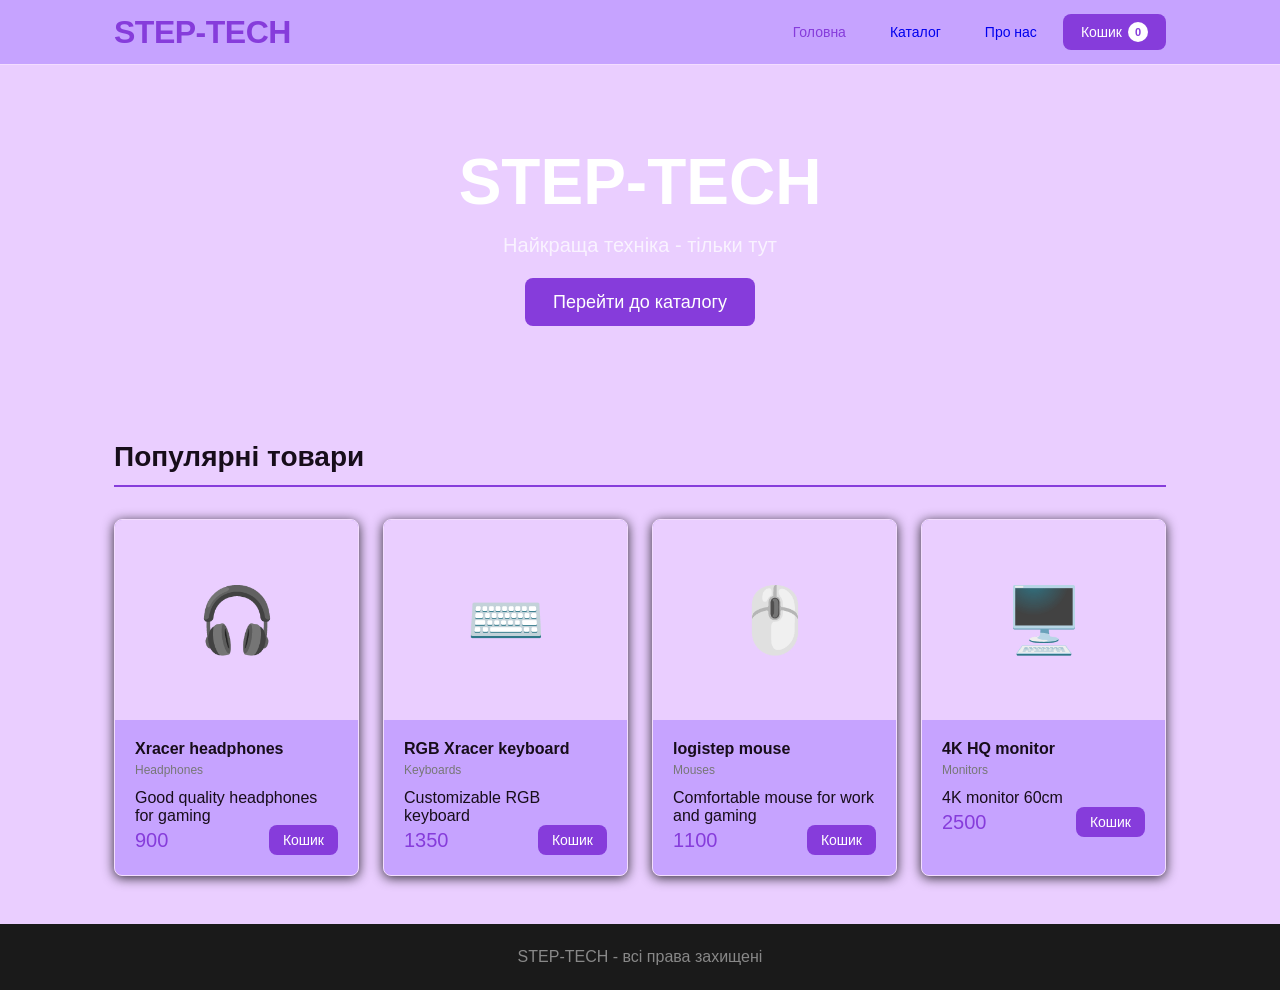
<file: index.html>
<!DOCTYPE html>
<html lang="en">
<head>
    <meta charset="UTF-8">
    <meta name="viewport" content="width=device-width, initial-scale=1.0">
    <title>STEP-TECH - Головна</title>
    <link rel="stylesheet" href="css/style.css">
</head>
<body>
    <header>
        <div class="header-inner">
            <a class="logo" href="index.html">STEP-TECH</a>
            <nav>
                <a class="nav-btn active" href="index.html">Головна</a>
                <a class="nav-btn" href="catalog.html">Каталог</a>
                <a class="nav-btn" href="about.html">Про нас</a>
                <a class="cart-btn" href="cart.html">
                    Кошик <span class="cart-count" id="cart-count">0</span>
                </a>
            </nav>
        </div>
    </header>

    <main>
        <div class="hero">
            <h1>STEP-TECH</h1>
            <p>Найкраща техніка - тільки тут</p>
            <a class="btn-primary" href="catalog.html">Перейти до каталогу</a>
        </div>

        <div class="section">
            <div class="section-title">Популярні товари</div>
            <div class="products-grid" id="home-featured"></div>
        </div>
    </main>

    <footer>STEP-TECH - всі права захищені</footer>

    <div class="toast" id="toast"></div>

    <script src="js/products.js"></script>
    <script src="js/cart.js"></script>
    <script src="js/utils.js"></script>
    <script>
        function renderFeatured() {
            var container = document.getElementById("home-featured");
            var featured = products.slice(0, 4);
            for (let i = 0; i < featured.length; i++) {
                container.appendChild(createProductCard(featured[i]));
            }
        }

        renderFeatured();
    </script>
</body>
</html>
</file>
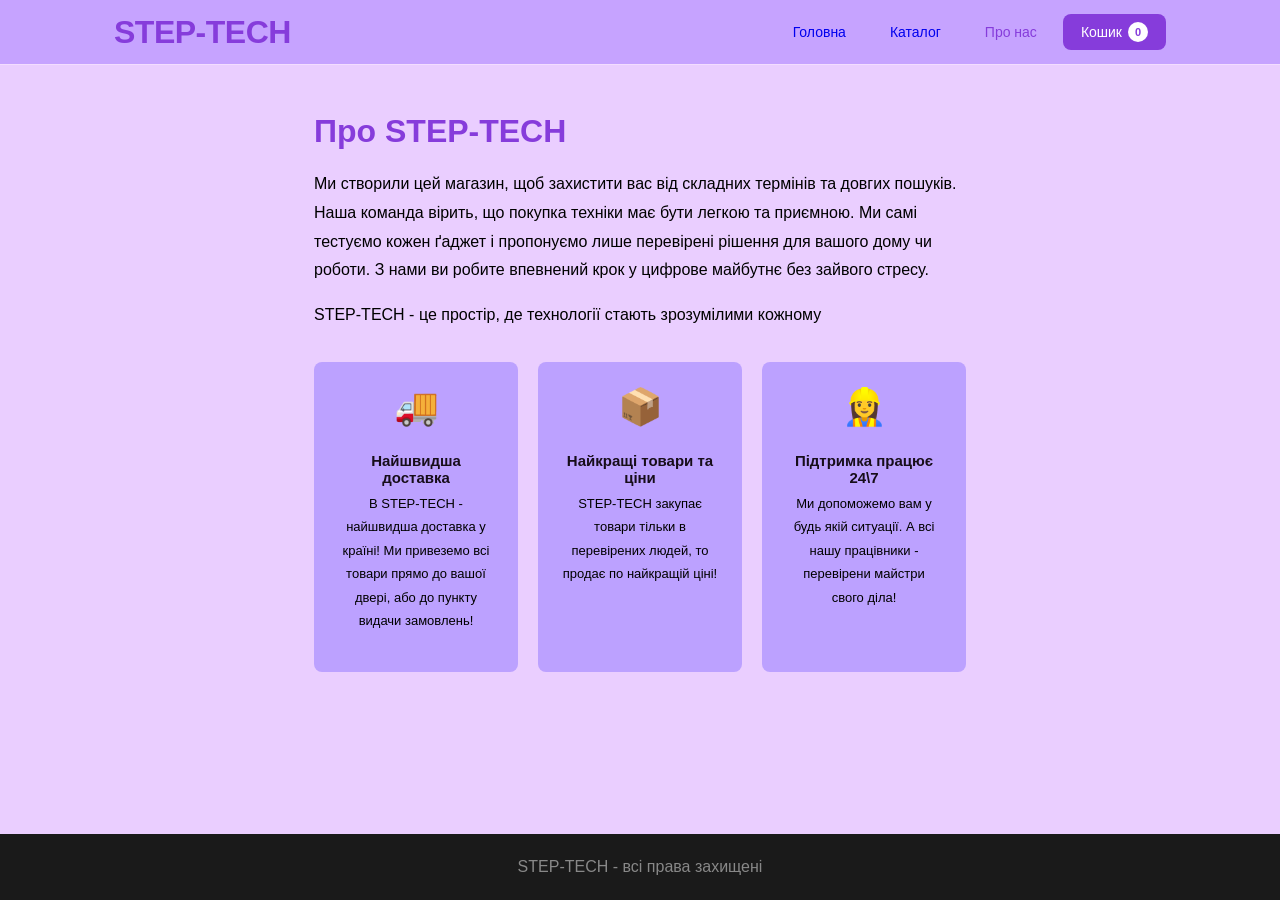
<file: about.html>
<!DOCTYPE html>
<html lang="en">
<head>
    <meta charset="UTF-8">
    <meta name="viewport" content="width=device-width, initial-scale=1.0">
    <title>STEP-TECH - Про нас</title>
    <link rel="stylesheet" href="css/style.css">
</head>
<body>
    <header>
        <div class="header-inner">
            <a class="logo" href="index.html">STEP-TECH</a>
            <nav>
                <a class="nav-btn" href="index.html">Головна</a>
                <a class="nav-btn" href="catalog.html">Каталог</a>
                <a class="nav-btn active" href="about.html">Про нас</a>
                <a class="cart-btn" href="cart.html">
                    Кошик <span class="cart-count" id="cart-count">0</span>
                </a>
            </nav>
        </div>
    </header>

    <main>
        <div class="about-section">
            <h2>Про STEP-TECH</h2>
            <p>Ми створили цей магазин, щоб захистити вас від складних термінів та довгих пошуків. Наша команда вірить, що покупка техніки має бути легкою та приємною. Ми самі тестуємо кожен ґаджет і пропонуємо лише перевірені рішення для вашого дому чи роботи. З нами ви робите впевнений крок у цифрове майбутнє без зайвого стресу.</p>
            <p>STEP-TECH - це простір, де технології стають зрозумілими кожному</p>

            <div class="about-cards">
                <div class="about-card">
                    <div class="icon">🚚</div>
                    <h4>Найшвидша доставка</h4>
                    <p>В STEP-TECH - найшвидша доставка у країні! Ми привеземо всі товари прямо до вашої двері, або до пункту видачи замовлень!</p>
                </div>
                <div class="about-card">
                    <div class="icon">📦</div>
                    <h4>Найкращі товари та ціни</h4>
                    <p>STEP-TECH закупає товари тільки в перевірених людей, то продає по найкращій ціні!</p>
                </div>
                <div class="about-card">
                    <div class="icon">👷‍♀️</div>
                    <h4>Підтримка працює 24\7</h4>
                    <p>Ми допоможемо вам у будь якій ситуації. А всі нашу працівники - перевірени майстри свого діла!</p>
                </div>
            </div>
        </div>
    </main>

    <footer>STEP-TECH - всі права захищені</footer>

    <div class="toast" id="toast"></div>

    <script src="js/products.js"></script>
    <script src="js/cart.js"></script>
    <script src="js/utils.js"></script>
</body>
</html>
</file>
<file: css/style.css>
:root {
    --bg: #eaceff;
    --surface: #c6a3ff;
    --accent: #863cdb;
    --accent2: #fff;
    --text: #170d1a;
    --muted: #777777;
    --border: #f3ddff;
    --radius: 8px;
    --shadow: 0 2px 12px rgba(0,0,0,0.8);
}

* {
    box-sizing: border-box;
    margin: 0;
    padding: 0;
}

body {
    font-family: sans-serif;
    background-color: var(--bg);
    color: var(--text);
    font-weight: 400;
    min-height: 100vh;
    display: flex;
    flex-direction: column;
}

main {
    flex: 1;
}

header {
    background-color: var(--surface);
    border-bottom: 1px solid var(--border);
    position: sticky;
    top: 0;
    z-index: 100;
}

.header-inner {
    max-width: 1100px;
    margin: 0 auto;
    padding: 0px 24px;
    height: 64px;
    display: flex;
    align-items: center;
    justify-content: space-between;
}

.logo {
    font-family: 'Segoe UI', Tahoma, Geneva, Verdana, sans-serif;
    font-size: 32px;
    font-weight: bold;
    color: var(--accent);
    text-decoration: none;
    letter-spacing: -0.5px;
}

nav {
    display: flex;
    gap: 8px;
    align-items: center;
}

.nav-btn {
    background-color: none;
    border: none;
    cursor: pointer;
    font-family:'Segoe UI', Tahoma, Geneva, Verdana, sans-serif;
    font-size: 14px;
    font-weight: 500;
    padding: 8px 18px;
    border-radius: var(--radius);
    text-decoration: none;
    display: inline-flex;
    align-items: center;
    transition: background-color 0.2s;
}

.nav-btn:hover {
    background-color: var(--bg);
}

.nav-btn.active {
    color: var(--accent);
}

.cart-btn {
    background-color: var(--accent);
    color: #fff;
    border: none;
    cursor: pointer;
    font-family:'Segoe UI', Tahoma, Geneva, Verdana, sans-serif;
    font-size: 14px;
    font-weight: 500;
    padding: 8px 18px;
    border-radius: var(--radius);
    text-decoration: none;
    display: inline-flex;
    align-items: center;
    gap: 6px;
    transition: opacity 0.2s;
}

.cart-btn:hover {
    opacity: 0.85s;
}

.cart-count {
    background-color: #fff;
    color:var(--accent);
    border-radius: 50%;
    width: 20px;
    height: 20px;
    font-size: 11px;
    font-weight: 700;
    display: inline-flex;
    align-items: center;
    justify-content: center;
}

.products-grid {
    display: grid;
    gap: 24px;
    grid-template-columns: repeat(auto-fill, minmax(240px, 1fr));
}

.product-card {
    background-color: var(--surface);
    border: 1px solid var(--border);
    border-radius: var(--radius);
    overflow: hidden;
    box-shadow: var(--shadow);
    text-decoration: none;
    color: var(--text);
    display: block;
    transition: transform 0.2s, box-shadow 0.2s;
}

.product-card:hover {
    transform: translateY(-4px);
    box-shadow: 0 8px 24px rgba(0,0,0,0.12);
}

.product-img {
    width: 100%;
    height: 200px;
    display: flex;
    align-items: center;
    justify-content: center;
    font-size: 64px;
    background-color: var(--bg);
}

.product-info {
    padding: 20px;
}

.product-name {
    font-weight: bold;
    font-size: 16px;
    margin-bottom: 5px;
}

.product-category {
    font-size: 12px;
    color: var(--muted);
    margin-bottom: 12px;
}

.product-footer {
    display: flex;
    align-items: center;
    justify-content: space-between;
}

.product-price {
    font-family: 'Segoe UI', Tahoma, Geneva, Verdana, sans-serif;
    font-size: 20px;
    color: var(--accent);
}

.btn-add {
    background-color: var(--accent);
    color: #fff;
    border: none;
    cursor: pointer;
    font-size: 14px;
    padding: 7px 14px;
    border-radius: var(--radius);
    transition: opacity 0.2s, transform 0.15s;
}

.btn-add:hover {
    opacity: 0.85;
    transform: scale(1.05);
}

.btn-add:active {
    transform: scale(0.97);
}

.hero {
    background: linear-gradient(135deg, #4c3d6e 0%, #7737c0 100%);
    background-image: url("https://i.redd.it/a3ftzqi7ide71.png");
    background-repeat: no-repeat;
    background-size: cover;
    color: #fff;
    padding: 80px 24px;
    text-align: center;
}

.hero h1 {
    font-size: 64px;
    font-weight: bold;
    margin-bottom: 15px;
}

.hero p {
    font-size: 20px;
    opacity: 0.75;
    margin-bottom: 35px;
}

.btn-primary {
    background-color: var(--accent);
    color: #fff;
    border: none;
    cursor: pointer;
    font-size: 18px;
    padding: 14px 28px;
    border-radius: var(--radius);
    transition: opacity 0.2s, transform 0.15s;
    text-decoration: none;
}

.btn-primary:hover {
    opacity: 0.85;
    transform: scale(1.05);
}

.btn-primary:active {
    transform: scale(0.97);
}

.section {
    max-width: 1100px;
    margin: 0 auto;
    padding: 48px 24px;
}

.section-title {
    font-size: 28px;
    font-weight: bold;
    margin-bottom: 32px;
    padding-bottom: 12px;
    border-bottom: 2px solid var(--accent);
}

footer {
    background-color: #1a1a1a;
    color: #888;
    text-align: center;
    padding: 24px;
}

.categories {
    display: flex;
    gap: 12px;
    flex-wrap: wrap;
    margin-bottom: 32px;
}   

.cat-btn {
  background: var(--surface);
  border: 1px solid var(--border);
  cursor: pointer;
  font-family: 'Fira Sans', sans-serif;
  font-size: 14px;
  padding: 8px 18px;
  border-radius: 20px;
  transition: all 0.2s;
}
.cat-btn:hover, .cat-btn.active {
  background: var(--accent);
  color: #fff;
  border-color: var(--accent);
}

.about-section {
    max-width: 700px;
    margin: 0 auto;
    padding: 48px 24px;
}

.about-section h2 {
    font-size: 32px;
    margin-bottom: 20px;
    color: var(--accent);
}

.about-section p {
    font-size: 16px;
    line-height: 1.8;
    color: #000000;
    margin-bottom: 16px;
}

.about-cards {
    display: grid;
    grid-template-columns: repeat(3, 1fr);
    gap: 20px;
    margin-top: 32px;
}

.about-card .icon {
    font-size: 36px;
    margin-bottom: 24px;
}

.about-card h4 {
    font-size: 15px;
    font-weight: bold;
    margin-bottom: 6px;
}

.about-card p {
    font-size: 13px;
    color: black;
}

.about-card {
    background: rgb(188, 161, 255);
    border: 1px solid var(--botder);
    border-radius: var(--radius);
    padding: 24px;
    text-align:center;
}

.cart-empty {
    text-align: center;
    padding: 80px 0;
    color: var(--muted);
}

.cart-empty .empty-icon {
    font-size: 64px;
    margin-bottom: 16px;
}

.cart-summary {
    background: var(--surface);
    border: 1px solid var(--border);
    border-radius: var(--radius);
    padding: 24px;
    margin-top: 24px;
}

.summary-row {
    display: flex;
    justify-content: space-between;
    font-size: 15px;
    margin-bottom: 10px;
}

.summary-row.total {
    font-size: 18px;
    font-weight: bold;
    border-top: 1px solid var(--border);
    padding-top: 12px;
    margin-top: 8px;
}

.cart-item {
    background: var(--surface);
    border: 1px solid var(--border);
    border-radius: var(--radius);
    padding: 16px;
    display: flex;
    align-items: center;
    gap: 16px;
    margin-bottom: 12px;
    animation: fadeIn 0.25s ease;
}

@keyframes fadeIn {
    from {
        opacity: 0;
        transform: translateY(6px);
    }
    to {
        opacity: 1;
        transform: translateY(0px);
    }
}

.cart-item-img {
    font-size:  40px;
    width: 64px;
    height: 64px;
    background: var(--bg);
    border-radius: var(--radius);
    display: flex;
    align-items: center;
    justify-content: center;
    flex-shrink: 0;
}

.cart-item-info {
    flex: 1;
}

.cart-item-name {
    font-weight: bold;
    font-size: 15px;
}

.cart-item-price {
    font-size: 13px;
    color: var(--muted);
    margin-top: 2px;
}

.cart-item-right {
    display: flex;
    align-items: center;
    gap: 16px;
}

.cart-item-total {
    font-size: 18px;
    color: var(--accent);
    min-width: 72px;
    text-align: right;
}

.remove-btn {
    background: none;
    border: none;
    cursor: pointer;
    font-size: 18px;
    color: var(--muted);
    padding: 4px;
    transition: color 0.15s;
}

.remove-btn:hover {
    color: var(--accent);
}

.toast {
    position: fixed;
    bottom: 24px;
    right: 24px;
    background: #222;
    color: #fff;
    padding: 12px 20px;
    border-radius: var(--radius);
    font-size: 14px;
    opacity: 0;
    transform: translateY(12px);
    pointer-events: none;
    transition: all 0.3s;
    z-index: 100;
}

.toast.show {
    opacity: 1;
    transform: translateY(0px);
}
</file>
